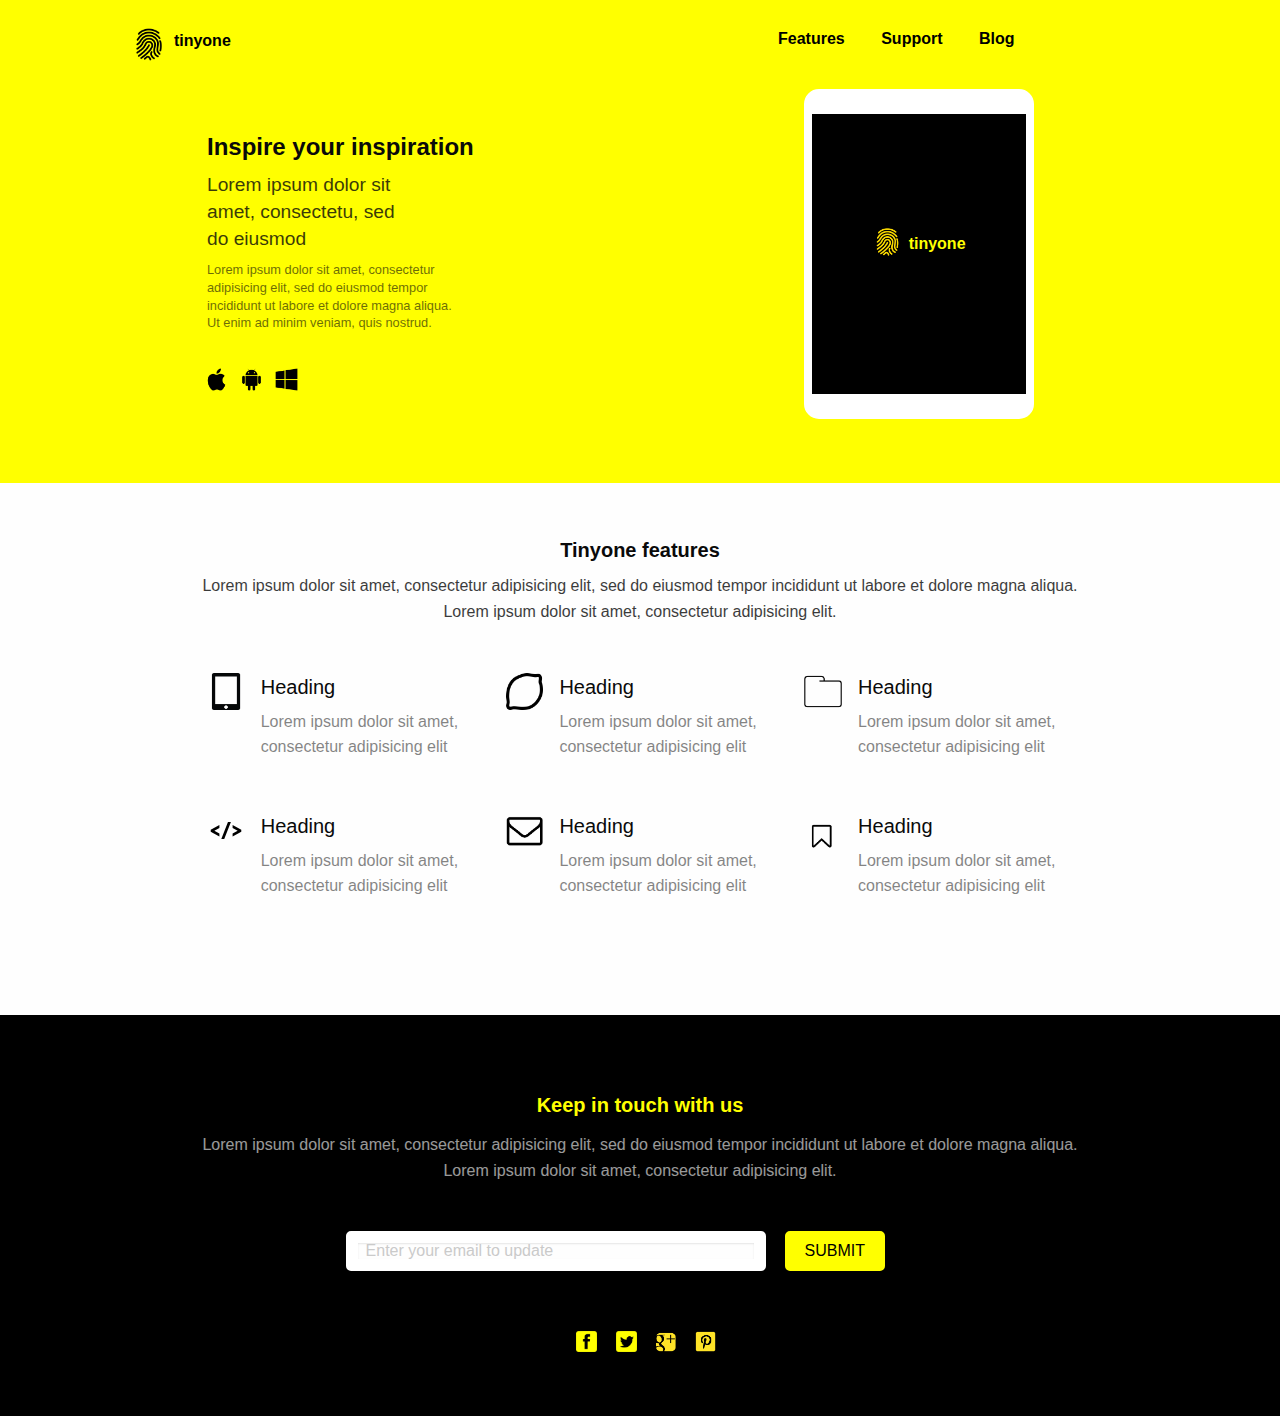
<file: index.html>
<!DOCTYPE html>
<html>
  <head>
    <meta charset="utf-8">
    <title>TinyOne</title>
    <link rel="stylesheet" href="main.css">
    <link rel="stylesheet" href="foundation.css">
    <link rel="stylesheet" type="text/css" href="https://fonts.googleapis.com/css?family=PT+Sans:400,400i,700,700i&amp;subset=cyrillic,cyrillic-ext,latin-ext" rel="stylesheet">
  </head>
  <body>
    <div class="banner">

    <nav class="navbar">

      <div class="logo-container">
      <img src="finger-print.png" alt="" />
      <span>tinyone</span>
      <div class="clear"></div>
      </div>

        <div class="menu">
       <ul>
         <li><a href="#">Features</a></li>
         <li><a href="#">Support</a></li>
         <li><a href="#">Blog</a></li>
       </ul>
      </div>
      <div class="clear">

      </div>
    </nav>

    <div class="navM-section">
      <div class="text">
        <div class="row">
          <div class="large-6 columns">
            <h2>Inspire your inspiration</h2>
            <h4>Lorem ipsum dolor sit amet, consectetu, sed do eiusmod </h4>
            <h6>Lorem ipsum dolor sit amet, consectetur adipisicing elit, sed do eiusmod tempor incididunt ut labore et dolore magna aliqua. Ut enim ad minim veniam, quis nostrud.</h6>
            <br>
            <div class="logos">
            <span><img src="apple.png"/></span>
            <span><img src="android.png"/></span>
            <span><img src="windows.png"/></span>
            </div>
          </div>
          <div class="large-4 columns square-block">
            <div class="rectangle">
            <div class="text">
              <img src="finger-print-y.png" alt="" />
              <span>tinyone</span>
            </div>
            </div>
          </div>

      </div>
      </div>
    </div>

 </div>
 <section class="section1">
  <div class="row">
<div class="header-text">
    <h5>Tinyone features</h5>
    <p>
      Lorem ipsum dolor sit amet, consectetur adipisicing elit, sed do eiusmod tempor incididunt ut labore et dolore magna aliqua.
    </p>
    <p>
      Lorem ipsum dolor sit amet, consectetur adipisicing elit.
    </p>
    <br>
    <br>
</div>

    <div class="small-12 medium-4 columns box">
      <img src="tablet.png" alt="" />
      <div class="img-disc">
        <h5>Heading</h5>
        <p>Lorem ipsum dolor sit amet, consectetur adipisicing elit</p>
      </div>
    </div>
    <div class="small-12 medium-4 columns box">
      <img src="lemon.png" alt="" />
      <div class="img-disc">
      <h5>Heading</h5>
      <p>Lorem ipsum dolor sit amet, consectetur adipisicing elit</p>
    </div>
    </div>
    <div class="small-12 medium-4 columns box">
      <img src="folder.ico" alt="" />
      <div class="img-disc">
      <h5>Heading</h5>
      <p>Lorem ipsum dolor sit amet, consectetur adipisicing elit</p>
    </div>
    </div>
    <div class="small-12 medium-4 columns box">
      <img src="tag.svg" alt="" />
      <div class="img-disc">
      <h5>Heading</h5>
      <p>Lorem ipsum dolor sit amet, consectetur adipisicing elit</p>
    </div>
    </div>
    <div class="small-12 medium-4 columns box">
      <img src="env.png" alt="" />
      <div class="img-disc">
      <h5>Heading</h5>
      <p>Lorem ipsum dolor sit amet, consectetur adipisicing elit</p>
    </div>
    </div>
    <div class="small-12 medium-4 columns box">
      <img src="download-icon.png" alt="" />
      <div class="img-disc">
      <h5>Heading</h5>
      <p>Lorem ipsum dolor sit amet, consectetur adipisicing elit</p>
    </div>
    </div>
  </div>
</section>

<section class="footer">
  <div class="header-text">
      <h5>Keep in touch with us</h5>
      <p>
        Lorem ipsum dolor sit amet, consectetur adipisicing elit, sed do eiusmod tempor incididunt ut labore et dolore magna aliqua.
      </p>
      <p>
        Lorem ipsum dolor sit amet, consectetur adipisicing elit.
      </p>
      <br>
      <br>
  </div>
  <div class="search">
    <input type="text" name="name" placeholder="Enter your email to update">
    <button type="button" name="button">SUBMIT</button>
  </div>
  <br>
  <div class="social-media">
    <img src="facebook-logo.png" alt="" />
    <img src="twitter-logo.png" alt="" />
    <img src="google-plus-logo-y.png" alt="" />
    <img src="pinterest-logo-y.png" alt="" />
  </div>
</section>
  </body>
</html>
</file>
<file: main.css>
html{
  font-family: 'PT Sans', sans-serif;
  font-size: 16px;
}
.banner .navbar{
  padding: 2%;
}
.logo-container{
  float: left;
  margin-left:8%;
  width: 18%;
}
.logo-name{
  padding-top: 1%;
}

.logo-container img{
  width: 50px;
  float: left;
  display: inline-block;
  color: yellow;
}
span{
  color: black;
  display: inline-block;
  float: left;
  padding-top: 1.5%;
  font-weight: bold;
}

.banner{
  background-color: yellow;
  height: 100%;
  min-height: 400px;
  width: 100%;
  position: relative;
}

.menu{
  float: right;
  padding-right: 17%;
}

.menu ul {
    list-style-type: none;
    margin: 0;
    padding-right: 15px;

}
.menu li{

  display: inline-block;
}
.menu li a {
    color: black;
    padding:16px;
    font-weight: bold;
    text-decoration: none;
}
.text h2{
  padding-top: 10%;
  font-weight: bold;
  font-size: 150%;
}
.text h4{
  font-size: 120%;
  opacity: 0.8;
  width: 49%;
}
.text h6{
  font-size: 80%;
  width: 60%;
  opacity: 0.6;

}

.clear{
  clear: both;
}

.text{
  padding-bottom: 5%;
}
.logos{
  margin: -2%;
  width: 100%;
  bottom: 1%;
}

.logos span img{
  width: 35px;
  display: inline-block;
}
.square-block {
  width: 50%;
}
.rectangle{
  float: left;
  width: 230px;
	height: 330px;
  border: solid white;
  border-radius: 15px;
  border-width: 25px 8px 25px 8px;
	background: black;

}
.row{
  width: 70%;
}
.rectangle .text{
  position: relative;
  top: 40%;
  left: 25%;
}
.rectangle .text span{
  padding-top: 3%;
  color: yellow;
}
.rectangle .text img{
  width: 20%;
  float: left;
}
.section1{
  padding-bottom: 5%;
}

.section1 .header-text{
  padding-top: 6%;
}

.section1 .header-text h5{
  text-align: center;
  font-weight: bold;
  margin-bottom: 1%;
}
.section1 .header-text p{
  text-align: center;
  margin-bottom: 0%;
  opacity: 0.8;
}
.box{
  padding-bottom: 4%;
}
.box img{
  width: 15%;
  float: left;
  padding-right: 1%;
}
.img-disc{
  padding-left: 20%;
}
.img-disc h5{
  font-weight: inherit;
}
.img-disc p{
  opacity: 0.5;
}

.footer{
  background-color: black;
  padding-bottom: 5%;
}
.footer .header-text{
  padding-top: 6%;
}
.footer .header-text h5{
  text-align: center;
  font-weight: bold;
  margin-bottom: 1%;
  color: yellow;
}
.footer .header-text p{
  text-align: center;
  margin-bottom: 0%;
  color: white;
  opacity: 0.6;
}
.search{
  padding-left: 27%;
}
.search input{
  width: 45%;
  float: left;
  border:12px solid white;
  border-radius: 5px;
  margin-right: 2%;
}

.search button{
  width: 100px;
  border:12px solid yellow;
  border-radius: 5px;
  background-color: yellow;
}
.social-media{
  padding-left: 45%;
  display: inline-block;
}
.social-media img{
  padding-top: 5%;
  padding-right: 2%;
  width: 5%;

}
</file>
